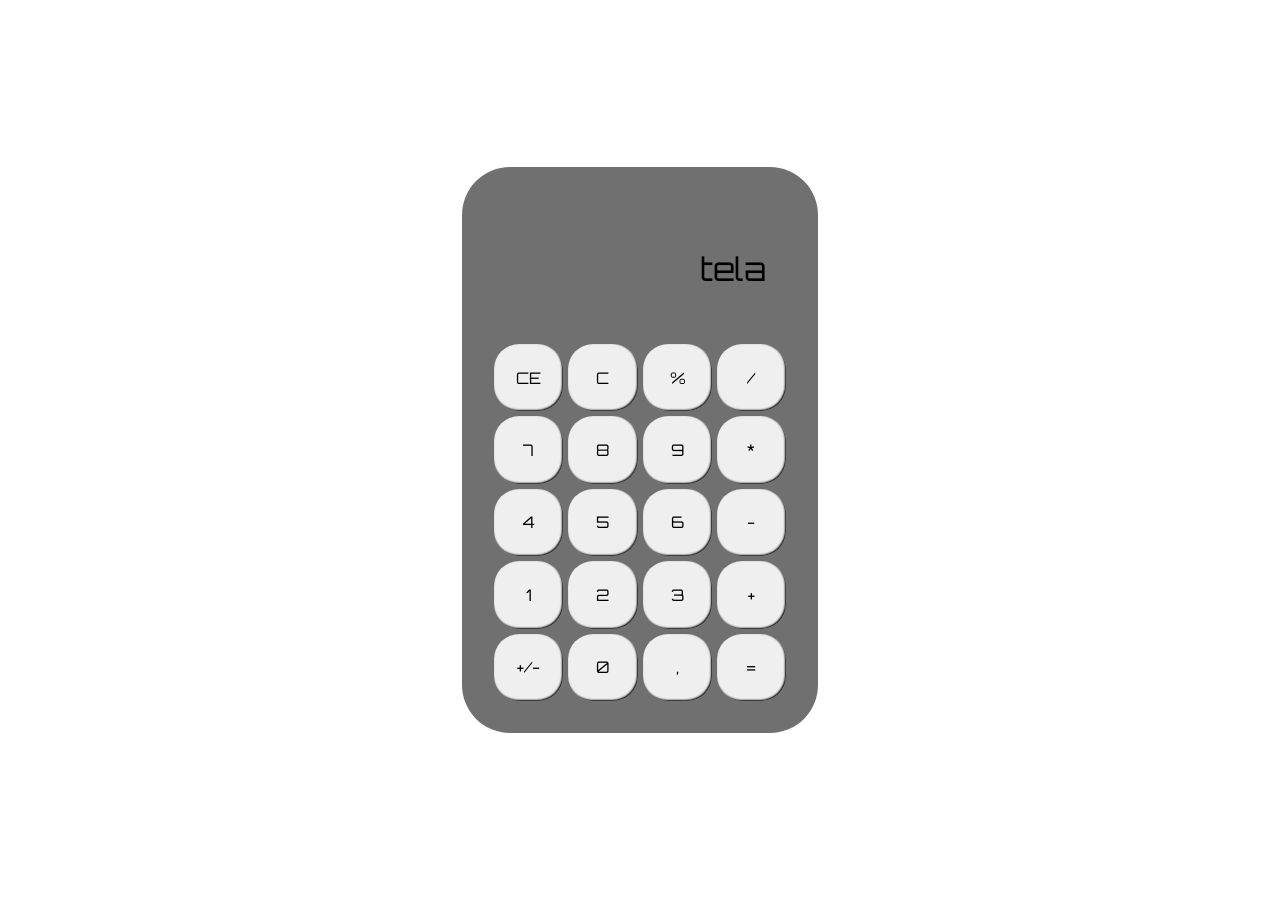
<file: index.html>
<!DOCTYPE html>
<html lang="pt-br">
<head>
    <meta charset="UTF-8">
    <meta name="viewport" content="width=device-width, initial-scale=1.0">
    <title>Calculadora</title>
    <link rel="stylesheet" href="estilo.css">
</head>
<body>
    <main>
        <output id="tela"> tela</output>
        <button id="tecla-ce">CE</button>
        <button id="tecla-c">C</button>
        <button id="tecla-porc">%</button>
        <button id="tecla-div">/</button>
        <button id="tecla-7">7</button>
        <button id="tecla-8">8</button>
        <button id="tecla-9">9</button>
        <button id="tecla-mult">*</button>
        <button id="tecla-4">4</button>
        <button id="tecla-5">5</button>
        <button id="tecla-6">6</button>
        <button id="tecla-sub">-</button>
        <button id="tecla-1">1</button>
        <button id="tecla-2">2</button>
        <button id="tecla-3">3</button>
        <button id="tecla-somar">+</button>
        <button id="tecla-mais-menos">+/-</button>
        <button id="tecla-0">0</button>
        <button id="tecla-virg">,</button>
        <button id="tecla-igual">=</button>
    </main>

    <script src="interacao.js"></script>
</body>
</html>
</file>
<file: estilo.css>
@import url('https://fonts.googleapis.com/css2?family=Orbitron:wght@400;700&display=swap');

* {
    margin: 0;
    padding: 0;
    box-sizing: border-box;


}

body {
    width: 100vw;
    height: 100vh;
    display: flex;
    justify-content: center;
    align-items: center;
    font-family: 'Orbitron', sans-serif;
    font-size: 2rem;
}

main {
    background-color: #707070;
    border-radius: 48px;
    width: 356px;
    height: 566px;
    padding: 32px;

    display: grid;
    grid-template-rows: repeat(7, 1fr);
    grid-template-columns: repeat(4, 1fr);
    gap: 5px
}

#tela {
    grid-column: 1/5;
    grid-row: 1/3;
    display: flex;
    justify-content: flex-end;
    align-items: center;
    padding: 20px;
}

button {
    border-radius: 25px;
    border: none;
    box-shadow: inset -1px -1px 2px;
    font-family: 'Orbitron', sans-serif;
    font-size: 1rem;
}

button:active {
    transform: scale(0.95);
    color: blue;
    background-color: rgb(210, 255, 240);
}
</file>
